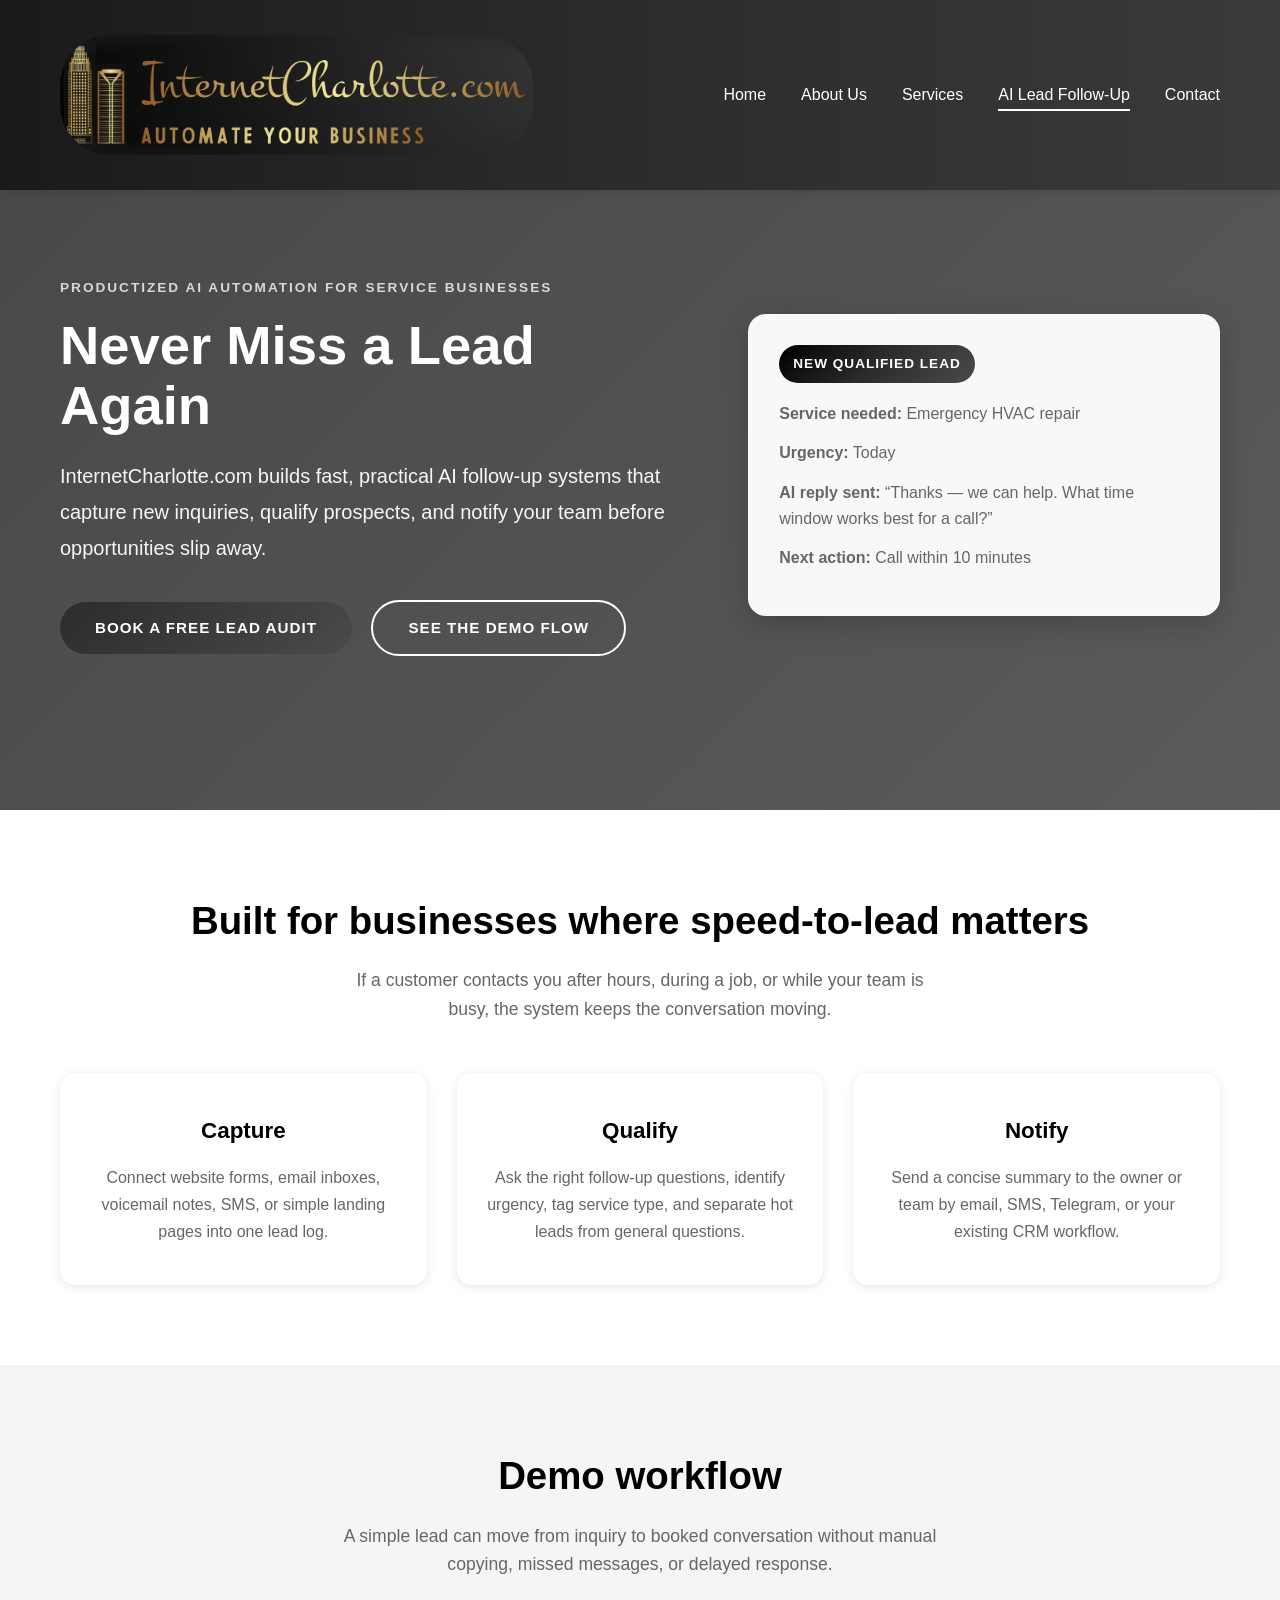
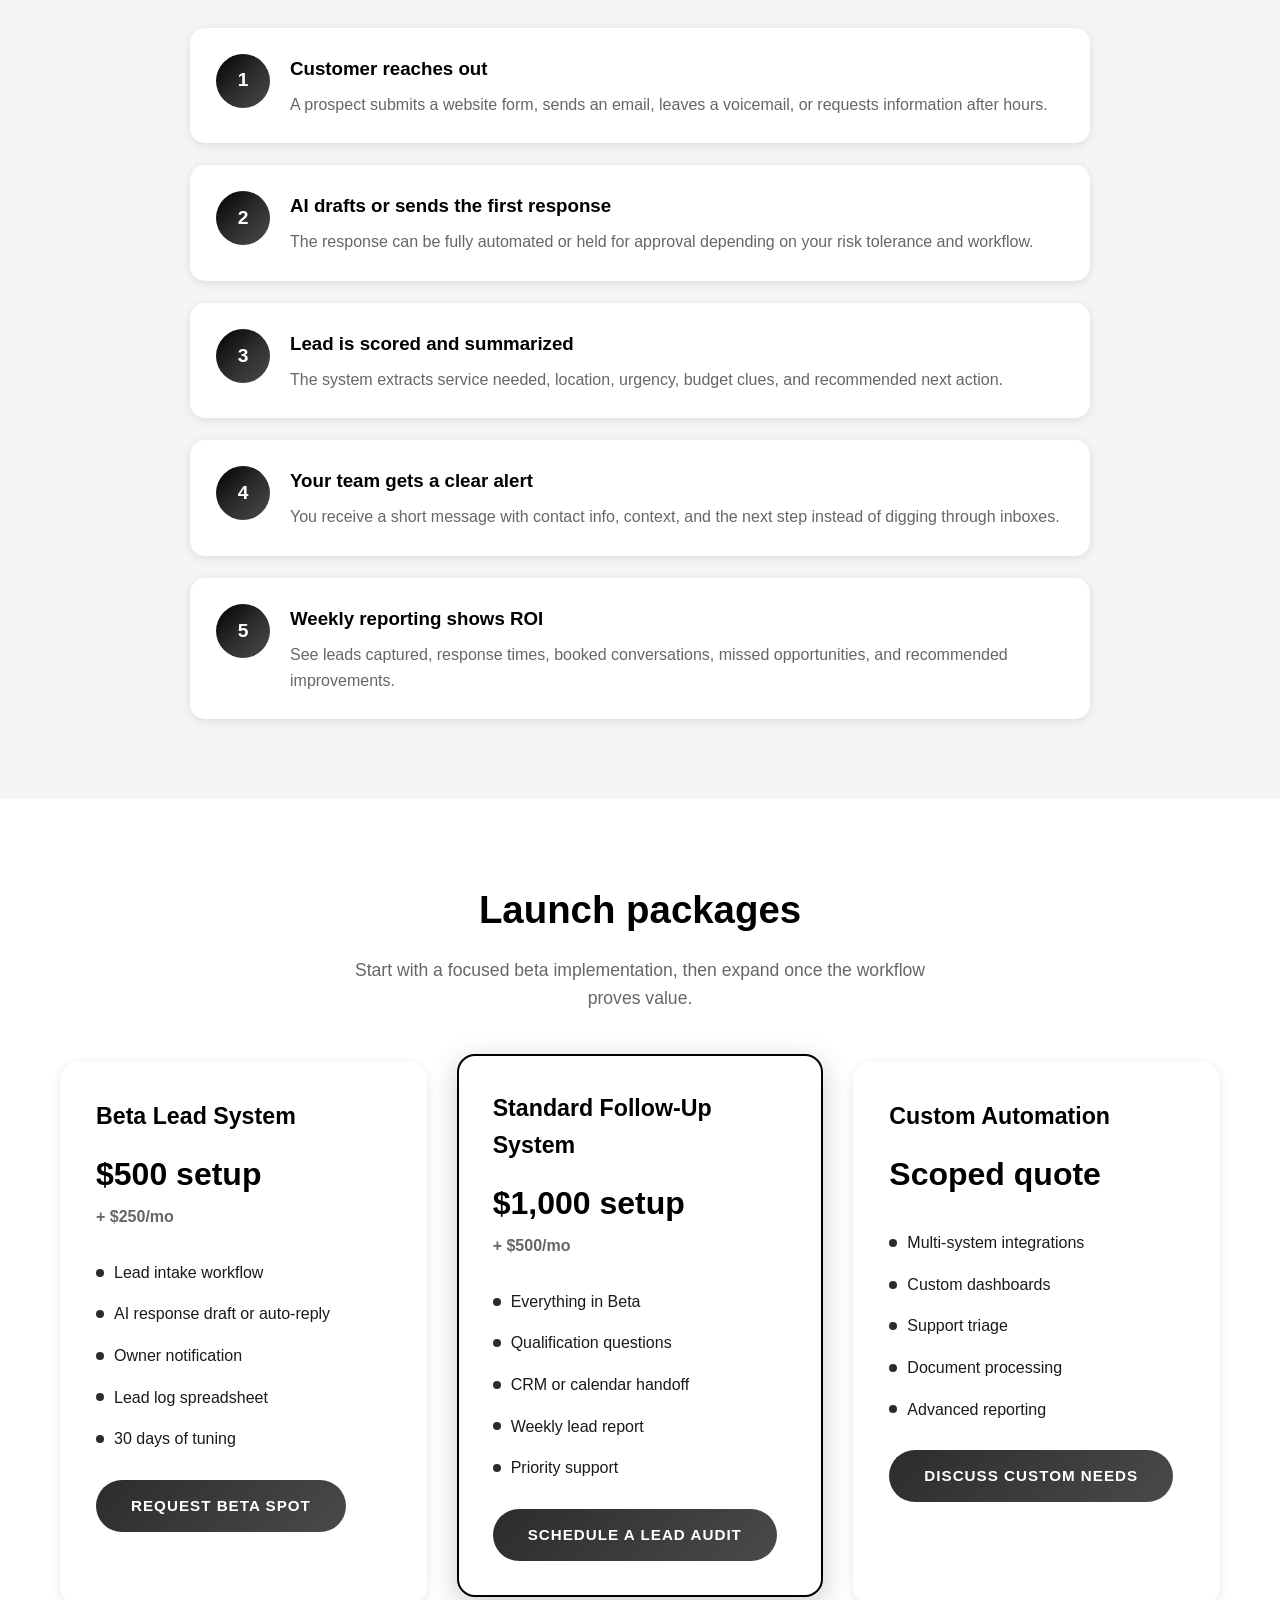
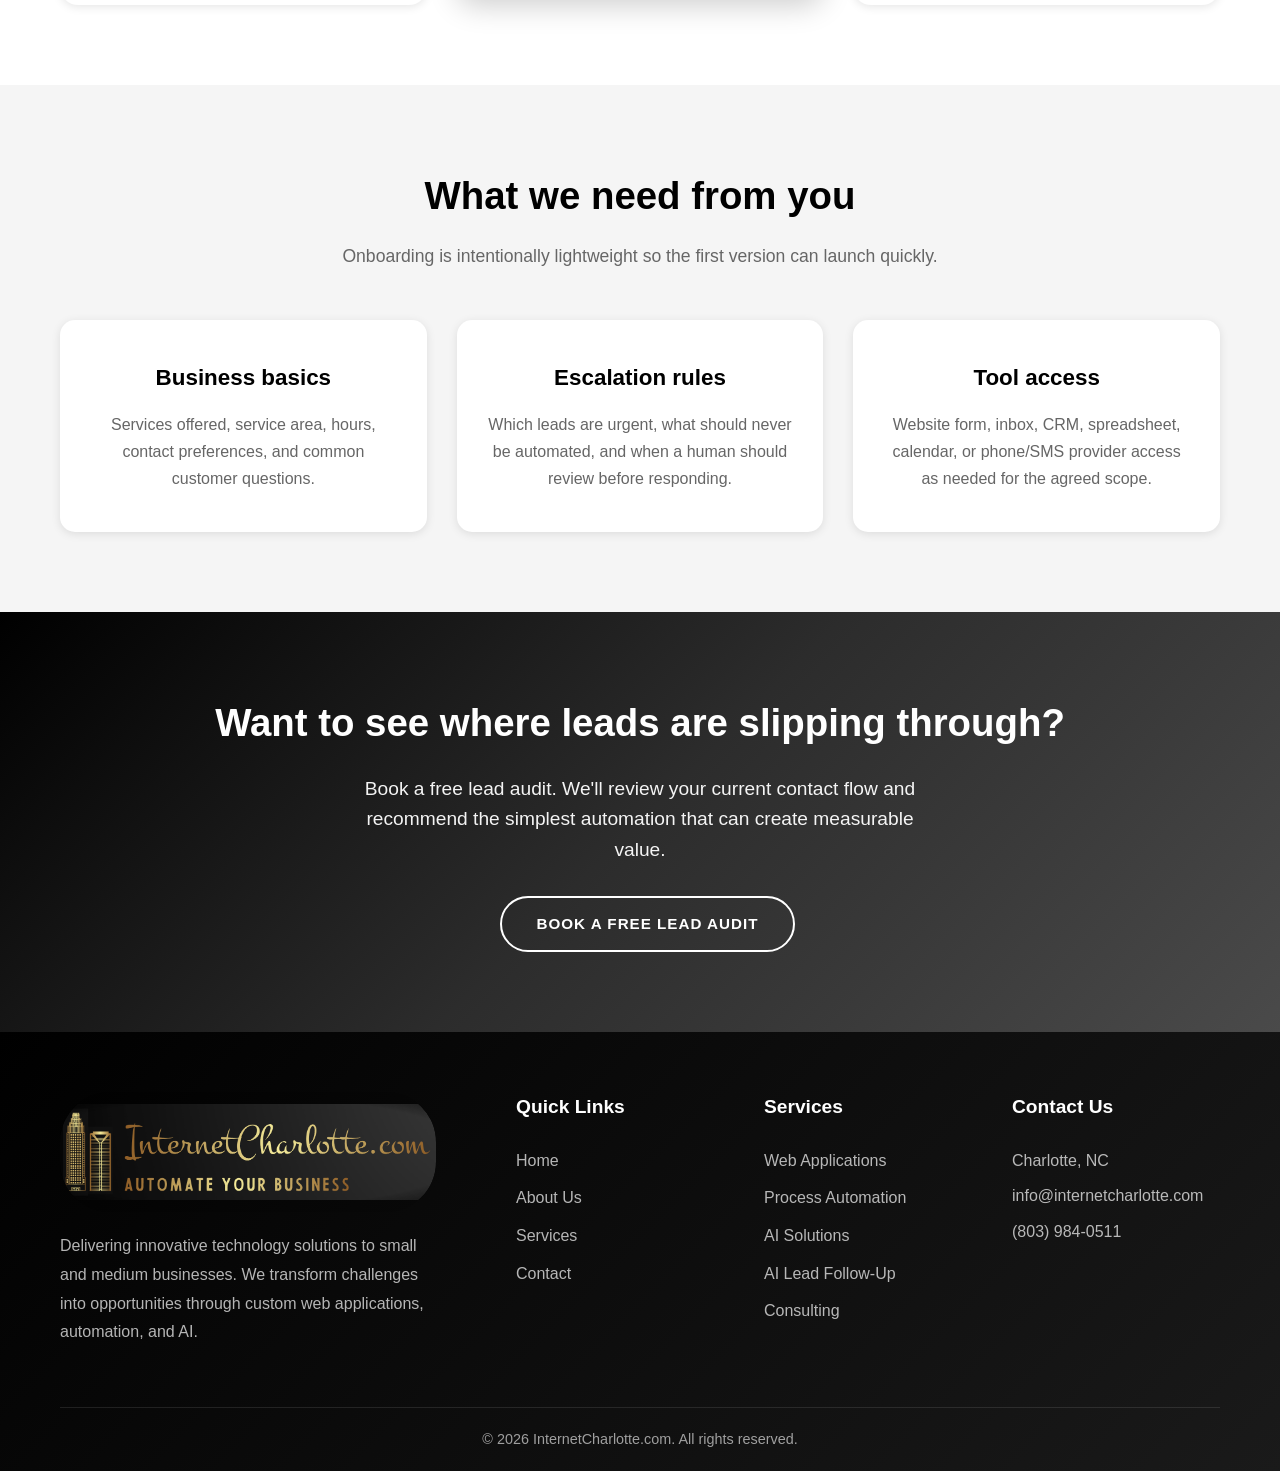
<file: ai-lead-follow-up.html>
<!DOCTYPE html>
<html lang="en">
<head>
    <meta charset="UTF-8">
    <meta name="viewport" content="width=device-width, initial-scale=1.0">
    <meta name="description" content="InternetCharlotte.com Never Miss a Lead AI follow-up system for small businesses. Capture, qualify, and respond to leads faster with practical automation.">
    <title>Never Miss a Lead AI Follow-Up System | InternetCharlotte.com</title>
    <link rel="stylesheet" href="styles.css">
    <link rel="icon" type="image/png" href="internetcharlotte-logo.png">
</head>
<body>
    <header>
        <div class="header-container">
            <a href="index.html" class="logo">
                <img src="internetcharlotte-logo.png" alt="InternetCharlotte Logo">
            </a>
            <div class="mobile-menu-toggle" id="mobileMenuToggle"><span></span><span></span><span></span></div>
            <nav id="mainNav">
                <ul>
                    <li><a href="index.html">Home</a></li>
                    <li><a href="about.html">About Us</a></li>
                    <li><a href="services.html">Services</a></li>
                    <li><a href="ai-lead-follow-up.html" class="active">AI Lead Follow-Up</a></li>
                    <li><a href="contact.html">Contact</a></li>
                </ul>
            </nav>
        </div>
    </header>

    <section class="lead-hero">
        <div class="container lead-hero-grid">
            <div class="lead-hero-copy">
                <p class="eyebrow">Productized AI automation for service businesses</p>
                <h1>Never Miss a Lead Again</h1>
                <p class="hero-subtitle">InternetCharlotte.com builds fast, practical AI follow-up systems that capture new inquiries, qualify prospects, and notify your team before opportunities slip away.</p>
                <div class="hero-buttons">
                    <a href="contact.html" class="btn btn-primary">Book a Free Lead Audit</a>
                    <a href="#demo" class="btn btn-secondary">See the Demo Flow</a>
                </div>
            </div>
            <div class="lead-demo-card" aria-label="Sample lead notification">
                <div class="demo-card-header">New qualified lead</div>
                <p><strong>Service needed:</strong> Emergency HVAC repair</p>
                <p><strong>Urgency:</strong> Today</p>
                <p><strong>AI reply sent:</strong> “Thanks — we can help. What time window works best for a call?”</p>
                <p><strong>Next action:</strong> Call within 10 minutes</p>
            </div>
        </div>
    </section>

    <section class="services-section">
        <div class="container">
            <div class="section-title">
                <h2>Built for businesses where speed-to-lead matters</h2>
                <p>If a customer contacts you after hours, during a job, or while your team is busy, the system keeps the conversation moving.</p>
            </div>
            <div class="services-grid">
                <div class="service-card animate-on-scroll"><h3>Capture</h3><p>Connect website forms, email inboxes, voicemail notes, SMS, or simple landing pages into one lead log.</p></div>
                <div class="service-card animate-on-scroll"><h3>Qualify</h3><p>Ask the right follow-up questions, identify urgency, tag service type, and separate hot leads from general questions.</p></div>
                <div class="service-card animate-on-scroll"><h3>Notify</h3><p>Send a concise summary to the owner or team by email, SMS, Telegram, or your existing CRM workflow.</p></div>
            </div>
        </div>
    </section>

    <section class="about-section" id="demo">
        <div class="container">
            <div class="section-title">
                <h2>Demo workflow</h2>
                <p>A simple lead can move from inquiry to booked conversation without manual copying, missed messages, or delayed response.</p>
            </div>
            <div class="timeline">
                <div class="timeline-step"><span>1</span><div><h3>Customer reaches out</h3><p>A prospect submits a website form, sends an email, leaves a voicemail, or requests information after hours.</p></div></div>
                <div class="timeline-step"><span>2</span><div><h3>AI drafts or sends the first response</h3><p>The response can be fully automated or held for approval depending on your risk tolerance and workflow.</p></div></div>
                <div class="timeline-step"><span>3</span><div><h3>Lead is scored and summarized</h3><p>The system extracts service needed, location, urgency, budget clues, and recommended next action.</p></div></div>
                <div class="timeline-step"><span>4</span><div><h3>Your team gets a clear alert</h3><p>You receive a short message with contact info, context, and the next step instead of digging through inboxes.</p></div></div>
                <div class="timeline-step"><span>5</span><div><h3>Weekly reporting shows ROI</h3><p>See leads captured, response times, booked conversations, missed opportunities, and recommended improvements.</p></div></div>
            </div>
        </div>
    </section>

    <section class="services-section">
        <div class="container">
            <div class="section-title">
                <h2>Launch packages</h2>
                <p>Start with a focused beta implementation, then expand once the workflow proves value.</p>
            </div>
            <div class="pricing-grid">
                <div class="pricing-card">
                    <h3>Beta Lead System</h3>
                    <p class="price">$500 setup <span>+ $250/mo</span></p>
                    <ul class="service-features">
                        <li>Lead intake workflow</li><li>AI response draft or auto-reply</li><li>Owner notification</li><li>Lead log spreadsheet</li><li>30 days of tuning</li>
                    </ul>
                    <a href="contact.html" class="btn btn-primary">Request Beta Spot</a>
                </div>
                <div class="pricing-card featured">
                    <h3>Standard Follow-Up System</h3>
                    <p class="price">$1,000 setup <span>+ $500/mo</span></p>
                    <ul class="service-features">
                        <li>Everything in Beta</li><li>Qualification questions</li><li>CRM or calendar handoff</li><li>Weekly lead report</li><li>Priority support</li>
                    </ul>
                    <a href="contact.html" class="btn btn-primary">Schedule a Lead Audit</a>
                </div>
                <div class="pricing-card">
                    <h3>Custom Automation</h3>
                    <p class="price">Scoped quote</p>
                    <ul class="service-features">
                        <li>Multi-system integrations</li><li>Custom dashboards</li><li>Support triage</li><li>Document processing</li><li>Advanced reporting</li>
                    </ul>
                    <a href="contact.html" class="btn btn-primary">Discuss Custom Needs</a>
                </div>
            </div>
        </div>
    </section>

    <section class="about-section">
        <div class="container">
            <div class="section-title">
                <h2>What we need from you</h2>
                <p>Onboarding is intentionally lightweight so the first version can launch quickly.</p>
            </div>
            <div class="services-grid">
                <div class="service-card"><h3>Business basics</h3><p>Services offered, service area, hours, contact preferences, and common customer questions.</p></div>
                <div class="service-card"><h3>Escalation rules</h3><p>Which leads are urgent, what should never be automated, and when a human should review before responding.</p></div>
                <div class="service-card"><h3>Tool access</h3><p>Website form, inbox, CRM, spreadsheet, calendar, or phone/SMS provider access as needed for the agreed scope.</p></div>
            </div>
        </div>
    </section>

    <section class="cta-section">
        <div class="container">
            <h2>Want to see where leads are slipping through?</h2>
            <p>Book a free lead audit. We'll review your current contact flow and recommend the simplest automation that can create measurable value.</p>
            <a href="contact.html" class="btn btn-secondary">Book a Free Lead Audit</a>
        </div>
    </section>

    <footer>
        <div class="container">
            <div class="footer-content">
                <div class="footer-about"><a href="index.html" class="logo"><img src="internetcharlotte-logo.png" alt="InternetCharlotte Logo"></a><p>Delivering innovative technology solutions to small and medium businesses. We transform challenges into opportunities through custom web applications, automation, and AI.</p></div>
                <div class="footer-links-section"><h4 class="footer-heading">Quick Links</h4><ul class="footer-links"><li><a href="index.html">Home</a></li><li><a href="about.html">About Us</a></li><li><a href="services.html">Services</a></li><li><a href="contact.html">Contact</a></li></ul></div>
                <div class="footer-links-section"><h4 class="footer-heading">Services</h4><ul class="footer-links"><li><a href="services.html">Web Applications</a></li><li><a href="services.html">Process Automation</a></li><li><a href="services.html">AI Solutions</a></li><li><a href="ai-lead-follow-up.html">AI Lead Follow-Up</a></li><li><a href="services.html">Consulting</a></li></ul></div>
                <div class="footer-contact"><h4 class="footer-heading">Contact Us</h4><p>Charlotte, NC</p><p>info@internetcharlotte.com</p><p>(803) 984-0511</p></div>
            </div>
        </div>
        <div class="footer-bottom"><div class="container"><p>&copy; 2026 InternetCharlotte.com. All rights reserved.</p></div></div>
    </footer>
    <script src="https://code.jquery.com/jquery-3.7.1.min.js"></script>
    <script src="main.js"></script>
</body>
</html>
</file>
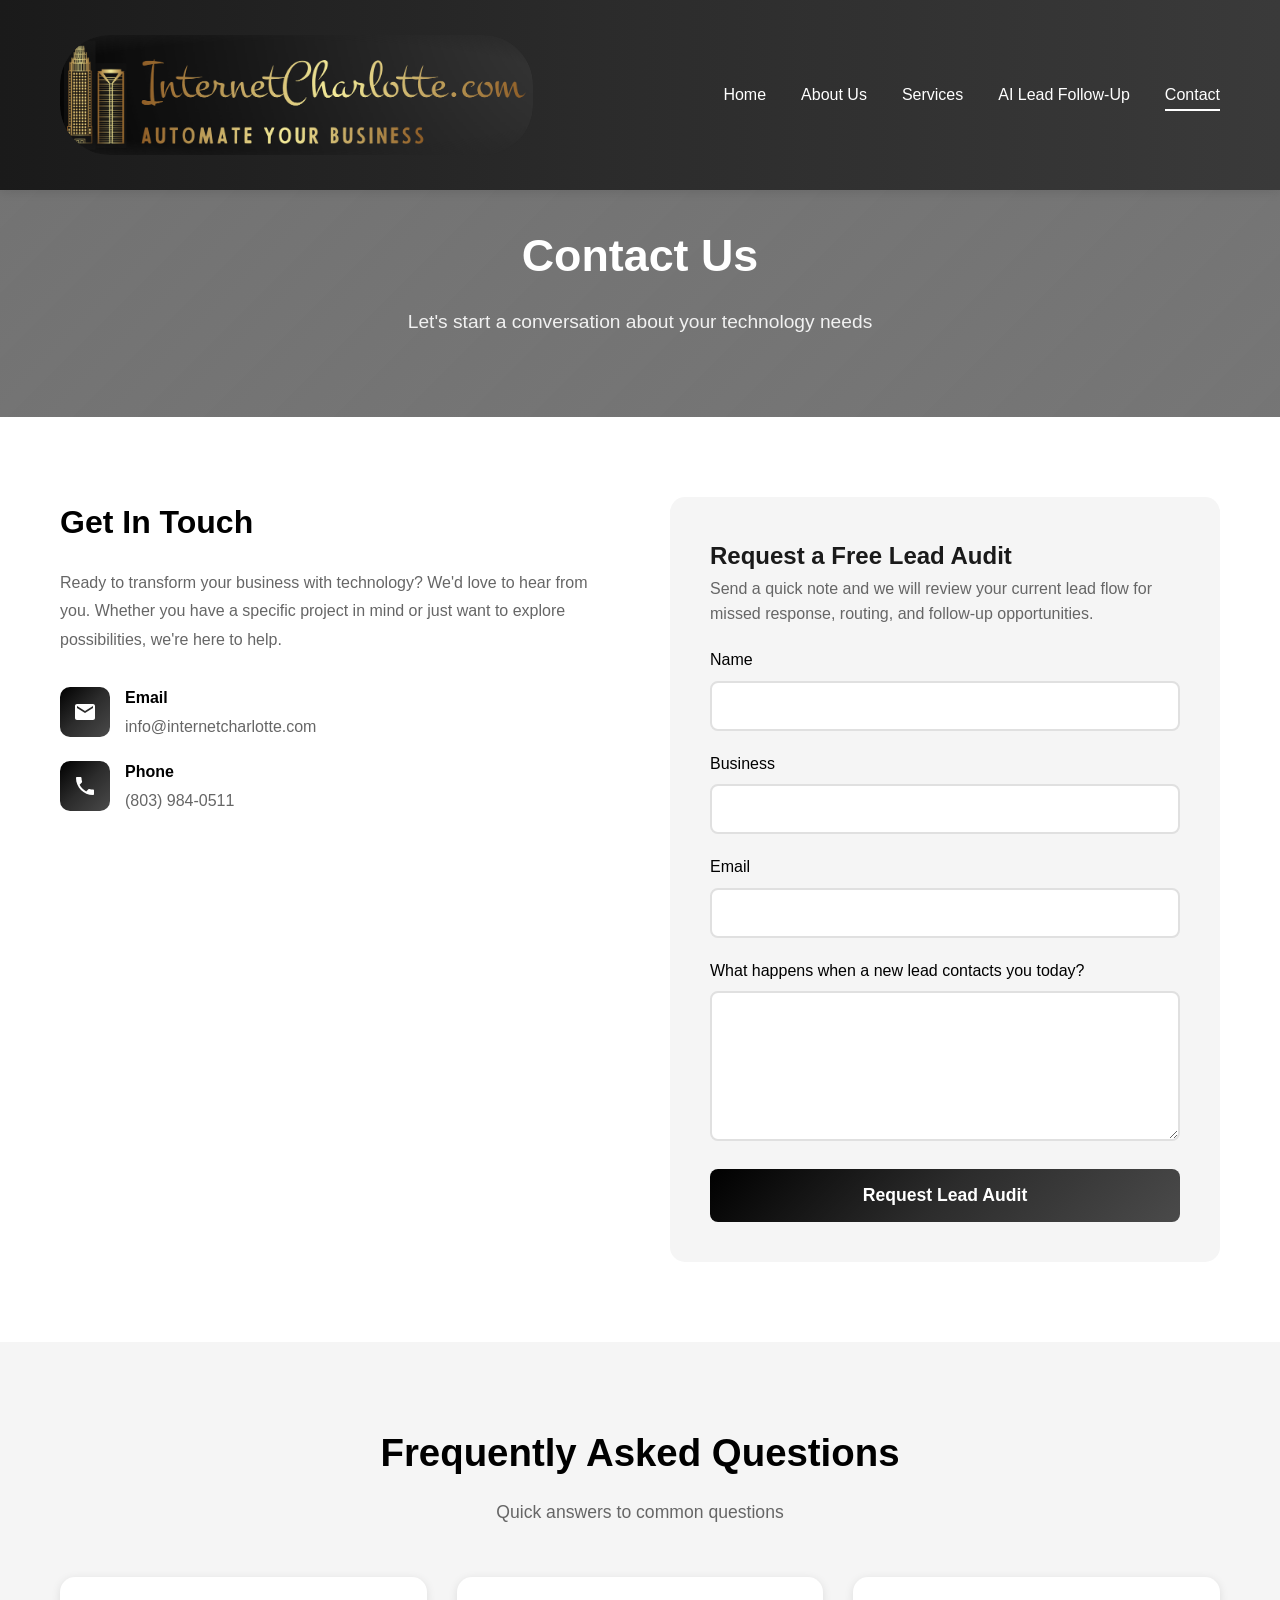
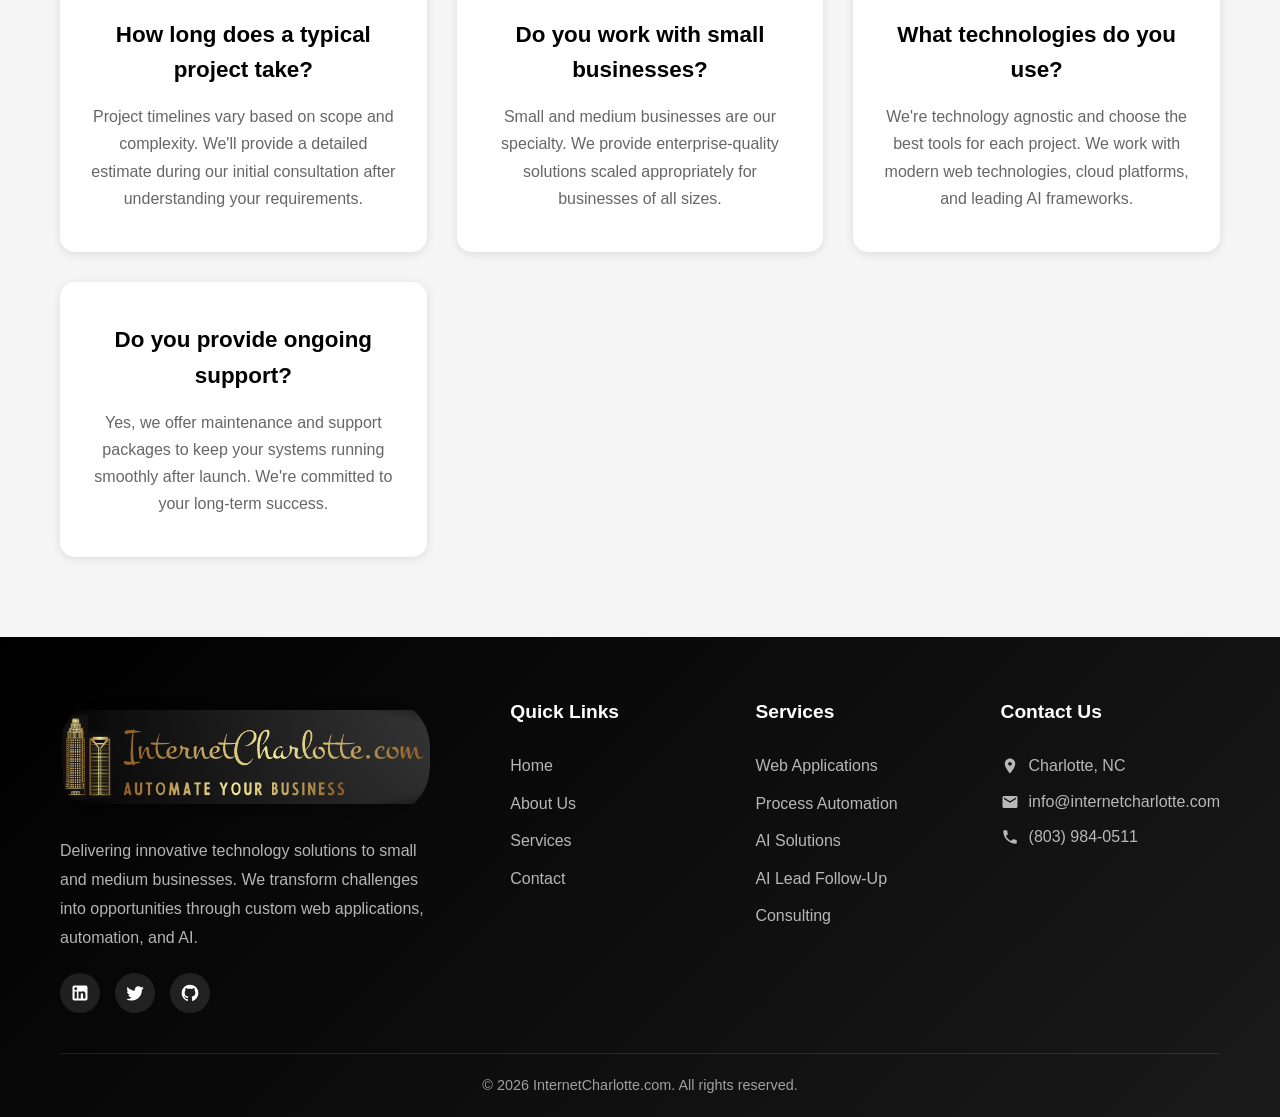
<file: contact.html>
<!DOCTYPE html>
<html lang="en">
<head>
    <meta charset="UTF-8">
    <meta name="viewport" content="width=device-width, initial-scale=1.0">
    <meta name="description" content="Contact InternetCharlotte.com - Get in touch to discuss your technology needs. We're here to help transform your business.">
    <title>Contact Us | InternetCharlotte.com</title>
    <link rel="stylesheet" href="styles.css">
    <link rel="icon" type="image/png" href="internetcharlotte-logo.png">
</head>
<body>
    <!-- Header -->
    <header>
        <div class="header-container">
            <a href="index.html" class="logo">
                <img src="internetcharlotte-logo.png" alt="InternetCharlotte Logo">
            </a>
            <div class="mobile-menu-toggle" id="mobileMenuToggle">
                <span></span>
                <span></span>
                <span></span>
            </div>
            <nav id="mainNav">
                <ul>
                    <li><a href="index.html">Home</a></li>
                    <li><a href="about.html">About Us</a></li>
                    <li><a href="services.html">Services</a></li>
                    <li><a href="ai-lead-follow-up.html">AI Lead Follow-Up</a></li>
                    <li><a href="contact.html" class="active">Contact</a></li>
                </ul>
            </nav>
        </div>
    </header>

    <!-- Page Header -->
    <section class="page-header">
        <div class="container">
            <h1>Contact Us</h1>
            <p>Let's start a conversation about your technology needs</p>
        </div>
    </section>

    <!-- Contact Section -->
    <section class="services-section">
        <div class="container">
            <div class="contact-wrapper">
                <div class="contact-info">
                    <h2>Get In Touch</h2>
                    <p>Ready to transform your business with technology? We'd love to hear from you. Whether you have a specific project in mind or just want to explore possibilities, we're here to help.</p>
                    <div class="contact-details">
                        <div class="contact-item">
                            <div class="contact-item-icon">
                                <svg viewBox="0 0 24 24" xmlns="http://www.w3.org/2000/svg">
                                    <path d="M20 4H4c-1.1 0-1.99.9-1.99 2L2 18c0 1.1.9 2 2 2h16c1.1 0 2-.9 2-2V6c0-1.1-.9-2-2-2zm0 4l-8 5-8-5V6l8 5 8-5v2z"/>
                                </svg>
                            </div>
                            <div class="contact-item-text">
                                <h4>Email</h4>
                                <p>info@internetcharlotte.com</p>
                            </div>
                        </div>
                        <div class="contact-item">
                            <div class="contact-item-icon">
                                <svg viewBox="0 0 24 24" xmlns="http://www.w3.org/2000/svg">
                                    <path d="M6.62 10.79c1.44 2.83 3.76 5.14 6.59 6.59l2.2-2.2c.27-.27.67-.36 1.02-.24 1.12.37 2.33.57 3.57.57.55 0 1 .45 1 1V20c0 .55-.45 1-1 1-9.39 0-17-7.61-17-17 0-.55.45-1 1-1h3.5c.55 0 1 .45 1 1 0 1.25.2 2.45.57 3.57.11.35.03.74-.25 1.02l-2.2 2.2z"/>
                                </svg>
                            </div>
                            <div class="contact-item-text">
                                <h4>Phone</h4>
                                <p>(803) 984-0511</p>
                            </div>
                        </div>
                    </div>

                    <div class="social-links" style="margin-top: 30px;">
                        <a href="#" aria-label="LinkedIn">
                            <svg viewBox="0 0 24 24" xmlns="http://www.w3.org/2000/svg">
                                <path d="M19 3a2 2 0 0 1 2 2v14a2 2 0 0 1-2 2H5a2 2 0 0 1-2-2V5a2 2 0 0 1 2-2h14m-.5 15.5v-5.3a3.26 3.26 0 0 0-3.26-3.26c-.85 0-1.84.52-2.32 1.3v-1.11h-2.79v8.37h2.79v-4.93c0-.77.62-1.4 1.39-1.4a1.4 1.4 0 0 1 1.4 1.4v4.93h2.79M6.88 8.56a1.68 1.68 0 0 0 1.68-1.68c0-.93-.75-1.69-1.68-1.69a1.69 1.69 0 0 0-1.69 1.69c0 .93.76 1.68 1.69 1.68m1.39 9.94v-8.37H5.5v8.37h2.77z"/>
                            </svg>
                        </a>
                        <a href="#" aria-label="Twitter">
                            <svg viewBox="0 0 24 24" xmlns="http://www.w3.org/2000/svg">
                                <path d="M22.46 6c-.77.35-1.6.58-2.46.69.88-.53 1.56-1.37 1.88-2.38-.83.5-1.75.85-2.72 1.05C18.37 4.5 17.26 4 16 4c-2.35 0-4.27 1.92-4.27 4.29 0 .34.04.67.11.98C8.28 9.09 5.11 7.38 3 4.79c-.37.63-.58 1.37-.58 2.15 0 1.49.75 2.81 1.91 3.56-.71 0-1.37-.2-1.95-.5v.03c0 2.08 1.48 3.82 3.44 4.21a4.22 4.22 0 0 1-1.93.07 4.28 4.28 0 0 0 4 2.98 8.521 8.521 0 0 1-5.33 1.84c-.34 0-.68-.02-1.02-.06C3.44 20.29 5.7 21 8.12 21 16 21 20.33 14.46 20.33 8.79c0-.19 0-.37-.01-.56.84-.6 1.56-1.36 2.14-2.23z"/>
                            </svg>
                        </a>
                        <a href="#" aria-label="GitHub">
                            <svg viewBox="0 0 24 24" xmlns="http://www.w3.org/2000/svg">
                                <path d="M12 2A10 10 0 0 0 2 12c0 4.42 2.87 8.17 6.84 9.5.5.08.66-.23.66-.5v-1.69c-2.77.6-3.36-1.34-3.36-1.34-.46-1.16-1.11-1.47-1.11-1.47-.91-.62.07-.6.07-.6 1 .07 1.53 1.03 1.53 1.03.87 1.52 2.34 1.07 2.91.83.09-.65.35-1.09.63-1.34-2.22-.25-4.55-1.11-4.55-4.92 0-1.11.38-2 1.03-2.71-.1-.25-.45-1.29.1-2.64 0 0 .84-.27 2.75 1.02.79-.22 1.65-.33 2.5-.33.85 0 1.71.11 2.5.33 1.91-1.29 2.75-1.02 2.75-1.02.55 1.35.2 2.39.1 2.64.65.71 1.03 1.6 1.03 2.71 0 3.82-2.34 4.66-4.57 4.91.36.31.69.92.69 1.85V21c0 .27.16.59.67.5C19.14 20.16 22 16.42 22 12A10 10 0 0 0 12 2z"/>
                            </svg>
                        </a>
                    </div>
                </div>
                <div class="contact-form">
                    <h2>Request a Free Lead Audit</h2>
                    <p style="color: var(--text-light); margin-bottom: 20px;">Send a quick note and we will review your current lead flow for missed response, routing, and follow-up opportunities.</p>
                    <form action="mailto:info@internetcharlotte.com" method="post" enctype="text/plain">
                        <div class="form-group"><label for="name">Name</label><input id="name" name="name" type="text" required></div>
                        <div class="form-group"><label for="business">Business</label><input id="business" name="business" type="text" required></div>
                        <div class="form-group"><label for="email">Email</label><input id="email" name="email" type="email" required></div>
                        <div class="form-group"><label for="message">What happens when a new lead contacts you today?</label><textarea id="message" name="message" required></textarea></div>
                        <button class="form-submit" type="submit">Request Lead Audit</button>
                    </form>
                </div>
                </div>
            </div>
        </div>
    </section>

    <!-- FAQ Section -->
    <section class="about-section">
        <div class="container">
            <div class="section-title">
                <h2>Frequently Asked Questions</h2>
                <p>Quick answers to common questions</p>
            </div>
            <div class="services-grid" style="margin-top: 40px;">
                <div class="service-card animate-on-scroll">
                    <h3>How long does a typical project take?</h3>
                    <p>Project timelines vary based on scope and complexity. We'll provide a detailed estimate during our initial consultation after understanding your requirements.</p>
                </div>
                <div class="service-card animate-on-scroll">
                    <h3>Do you work with small businesses?</h3>
                    <p>Small and medium businesses are our specialty. We provide enterprise-quality solutions scaled appropriately for businesses of all sizes.</p>
                </div>
                <div class="service-card animate-on-scroll">
                    <h3>What technologies do you use?</h3>
                    <p>We're technology agnostic and choose the best tools for each project. We work with modern web technologies, cloud platforms, and leading AI frameworks.</p>
                </div>
                <div class="service-card animate-on-scroll">
                    <h3>Do you provide ongoing support?</h3>
                    <p>Yes, we offer maintenance and support packages to keep your systems running smoothly after launch. We're committed to your long-term success.</p>
                </div>
            </div>
        </div>
    </section>

    <!-- Footer -->
    <footer>
        <div class="container">
            <div class="footer-content">
                <div class="footer-about">
                    <a href="index.html" class="logo">
                        <img src="internetcharlotte-logo.png" alt="InternetCharlotte Logo">
                    </a>
                    <p>Delivering innovative technology solutions to small and medium businesses. We transform challenges into opportunities through custom web applications, automation, and AI.</p>
                    <div class="social-links">
                        <a href="#" aria-label="LinkedIn">
                            <svg viewBox="0 0 24 24" xmlns="http://www.w3.org/2000/svg">
                                <path d="M19 3a2 2 0 0 1 2 2v14a2 2 0 0 1-2 2H5a2 2 0 0 1-2-2V5a2 2 0 0 1 2-2h14m-.5 15.5v-5.3a3.26 3.26 0 0 0-3.26-3.26c-.85 0-1.84.52-2.32 1.3v-1.11h-2.79v8.37h2.79v-4.93c0-.77.62-1.4 1.39-1.4a1.4 1.4 0 0 1 1.4 1.4v4.93h2.79M6.88 8.56a1.68 1.68 0 0 0 1.68-1.68c0-.93-.75-1.69-1.68-1.69a1.69 1.69 0 0 0-1.69 1.69c0 .93.76 1.68 1.69 1.68m1.39 9.94v-8.37H5.5v8.37h2.77z"/>
                            </svg>
                        </a>
                        <a href="#" aria-label="Twitter">
                            <svg viewBox="0 0 24 24" xmlns="http://www.w3.org/2000/svg">
                                <path d="M22.46 6c-.77.35-1.6.58-2.46.69.88-.53 1.56-1.37 1.88-2.38-.83.5-1.75.85-2.72 1.05C18.37 4.5 17.26 4 16 4c-2.35 0-4.27 1.92-4.27 4.29 0 .34.04.67.11.98C8.28 9.09 5.11 7.38 3 4.79c-.37.63-.58 1.37-.58 2.15 0 1.49.75 2.81 1.91 3.56-.71 0-1.37-.2-1.95-.5v.03c0 2.08 1.48 3.82 3.44 4.21a4.22 4.22 0 0 1-1.93.07 4.28 4.28 0 0 0 4 2.98 8.521 8.521 0 0 1-5.33 1.84c-.34 0-.68-.02-1.02-.06C3.44 20.29 5.7 21 8.12 21 16 21 20.33 14.46 20.33 8.79c0-.19 0-.37-.01-.56.84-.6 1.56-1.36 2.14-2.23z"/>
                            </svg>
                        </a>
                        <a href="#" aria-label="GitHub">
                            <svg viewBox="0 0 24 24" xmlns="http://www.w3.org/2000/svg">
                                <path d="M12 2A10 10 0 0 0 2 12c0 4.42 2.87 8.17 6.84 9.5.5.08.66-.23.66-.5v-1.69c-2.77.6-3.36-1.34-3.36-1.34-.46-1.16-1.11-1.47-1.11-1.47-.91-.62.07-.6.07-.6 1 .07 1.53 1.03 1.53 1.03.87 1.52 2.34 1.07 2.91.83.09-.65.35-1.09.63-1.34-2.22-.25-4.55-1.11-4.55-4.92 0-1.11.38-2 1.03-2.71-.1-.25-.45-1.29.1-2.64 0 0 .84-.27 2.75 1.02.79-.22 1.65-.33 2.5-.33.85 0 1.71.11 2.5.33 1.91-1.29 2.75-1.02 2.75-1.02.55 1.35.2 2.39.1 2.64.65.71 1.03 1.6 1.03 2.71 0 3.82-2.34 4.66-4.57 4.91.36.31.69.92.69 1.85V21c0 .27.16.59.67.5C19.14 20.16 22 16.42 22 12A10 10 0 0 0 12 2z"/>
                            </svg>
                        </a>
                    </div>
                </div>
                <div class="footer-links-section">
                    <h4 class="footer-heading">Quick Links</h4>
                    <ul class="footer-links">
                        <li><a href="index.html">Home</a></li>
                        <li><a href="about.html">About Us</a></li>
                        <li><a href="services.html">Services</a></li>
                        <li><a href="contact.html">Contact</a></li>
                    </ul>
                </div>
                <div class="footer-links-section">
                    <h4 class="footer-heading">Services</h4>
                    <ul class="footer-links">
                        <li><a href="services.html">Web Applications</a></li>
                        <li><a href="services.html">Process Automation</a></li>
                        <li><a href="services.html">AI Solutions</a></li>
                        <li><a href="ai-lead-follow-up.html">AI Lead Follow-Up</a></li>
                        <li><a href="services.html">Consulting</a></li>
                    </ul>
                </div>
                <div class="footer-contact">
                    <h4 class="footer-heading">Contact Us</h4>
                    <p>
                        <svg viewBox="0 0 24 24" xmlns="http://www.w3.org/2000/svg">
                            <path d="M12 2C8.13 2 5 5.13 5 9c0 5.25 7 13 7 13s7-7.75 7-13c0-3.87-3.13-7-7-7zm0 9.5c-1.38 0-2.5-1.12-2.5-2.5s1.12-2.5 2.5-2.5 2.5 1.12 2.5 2.5-1.12 2.5-2.5 2.5z"/>
                        </svg>
                        Charlotte, NC
                    </p>
                    <p>
                        <svg viewBox="0 0 24 24" xmlns="http://www.w3.org/2000/svg">
                            <path d="M20 4H4c-1.1 0-1.99.9-1.99 2L2 18c0 1.1.9 2 2 2h16c1.1 0 2-.9 2-2V6c0-1.1-.9-2-2-2zm0 4l-8 5-8-5V6l8 5 8-5v2z"/>
                        </svg>
                        info@internetcharlotte.com
                    </p>
                    <p>
                        <svg viewBox="0 0 24 24" xmlns="http://www.w3.org/2000/svg">
                            <path d="M6.62 10.79c1.44 2.83 3.76 5.14 6.59 6.59l2.2-2.2c.27-.27.67-.36 1.02-.24 1.12.37 2.33.57 3.57.57.55 0 1 .45 1 1V20c0 .55-.45 1-1 1-9.39 0-17-7.61-17-17 0-.55.45-1 1-1h3.5c.55 0 1 .45 1 1 0 1.25.2 2.45.57 3.57.11.35.03.74-.25 1.02l-2.2 2.2z"/>
                        </svg>
                        (803) 984-0511
                    </p>
                </div>
            </div>
        </div>
        <div class="footer-bottom">
            <div class="container">
                <p>&copy; 2026 InternetCharlotte.com. All rights reserved.</p>
            </div>
        </div>
    </footer>

    <script src="https://code.jquery.com/jquery-3.7.1.min.js"></script>
    <script src="main.js"></script>
</body>
</html>
</file>
<file: styles.css>
/* InternetCharlotte.com - Main Stylesheet */

/* CSS Reset and Base Styles */
* {
    margin: 0;
    padding: 0;
    box-sizing: border-box;
}

:root {
    --primary-color: #1a1a1a; /* Black */
    --secondary-color: #4a4a4a; /* Gray */
    --accent-color: #2c2c2c; /* Charcoal */
    --dark-color: #000000; /* Pure black */
    --light-color: #f5f5f5; /* Light gray background */
    --text-color: #1a1a1a;
    --text-light: #666666;
    --white: #ffffff;
    --gradient-primary: linear-gradient(135deg, #000000 0%, #2c2c2c 50%, #4a4a4a 100%);
    --gradient-secondary: linear-gradient(135deg, #2c2c2c 0%, #4a4a4a 100%);
    --gradient-dark: linear-gradient(135deg, #000000 0%, #1a1a1a 100%);
    --shadow-light: 0 2px 10px rgba(0, 0, 0, 0.1);
    --shadow-medium: 0 4px 20px rgba(0, 0, 0, 0.15);
    --shadow-heavy: 0 8px 30px rgba(0, 0, 0, 0.2);
}

html {
    scroll-behavior: smooth;
}

body {
    font-family: 'Segoe UI', Tahoma, Geneva, Verdana, sans-serif;
    line-height: 1.6;
    color: var(--text-color);
    background-color: var(--white);
}

a {
    text-decoration: none;
    color: inherit;
    transition: color 0.3s ease;
}

ul {
    list-style: none;
}

img {
    max-width: 100%;
    height: auto;
}

.container {
    max-width: 1200px;
    margin: 0 auto;
    padding: 0 20px;
}

/* Header and Navigation */
header {
    background: linear-gradient(to right, #1a1a1a 0%, #2c2c2c 50%, #3a3a3a 100%);
    box-shadow: var(--shadow-light);
    position: fixed;
    top: 0;
    left: 0;
    right: 0;
    z-index: 1000;
}

.header-container {
    display: flex;
    justify-content: space-between;
    align-items: center;
    padding: 35px 20px;
    max-width: 1200px;
    margin: 0 auto;
    min-height: 140px;
}

.logo {
    display: flex;
    align-items: center;
    gap: 12px;
    position: relative;
}

.logo img {
    height: 120px;
    width: auto;
    border-radius: 50px;
    position: relative;
    box-shadow: 
        0 0 20px rgba(0, 0, 0, 0.15),
        inset 0 0 30px rgba(0, 0, 0, 0.1);
    mask-image: radial-gradient(ellipse 85% 65% at center, black 70%, transparent 100%);
    -webkit-mask-image: radial-gradient(ellipse 85% 65% at center, black 70%, transparent 100%);
    object-fit: contain;
}

.logo-text {
    font-size: 1.4rem;
    font-weight: 700;
    color: var(--primary-color);
}

.logo-text span {
    color: var(--accent-color);
}

nav ul {
    display: flex;
    gap: 35px;
}

nav ul li a {
    font-weight: 500;
    color: var(--white);
    padding: 8px 0;
    position: relative;
}

nav ul li a::after {
    content: '';
    position: absolute;
    bottom: 0;
    left: 0;
    width: 0;
    height: 2px;
    background: var(--white);
    transition: width 0.3s ease;
}

nav ul li a:hover::after,
nav ul li a.active::after {
    width: 100%;
}

nav ul li a:hover,
nav ul li a.active {
    color: var(--white);
}

.mobile-menu-toggle {
    display: none;
    flex-direction: column;
    gap: 5px;
    cursor: pointer;
    padding: 10px;
}

.mobile-menu-toggle span {
    width: 25px;
    height: 3px;
    background: var(--white);
    transition: all 0.3s ease;
}

/* Hero Section */
.hero {
    min-height: 100vh;
    background: linear-gradient(135deg, rgba(0, 0, 0, 0.5), rgba(44, 44, 44, 0.6)),
                url('https://images.unsplash.com/photo-1542744173-8e7e53415bb0?w=1920') center/cover no-repeat;
    display: flex;
    align-items: center;
    justify-content: center;
    text-align: center;
    color: var(--white);
    padding-top: 180px;
}

.hero-content {
    max-width: 800px;
    padding: 40px 20px;
}

.hero h1 {
    font-size: 3.2rem;
    margin-bottom: 20px;
    font-weight: 700;
    text-shadow: 2px 2px 4px rgba(0, 0, 0, 0.3);
}

.hero p {
    font-size: 1.3rem;
    margin-bottom: 35px;
    opacity: 0.95;
    line-height: 1.8;
}

.btn {
    display: inline-block;
    padding: 14px 35px;
    border-radius: 30px;
    font-weight: 600;
    text-transform: uppercase;
    letter-spacing: 1px;
    transition: all 0.3s ease;
    cursor: pointer;
    border: none;
    font-size: 0.95rem;
}

.btn-primary {
    background: var(--gradient-secondary);
    color: var(--white);
}

.btn-primary:hover {
    background: var(--gradient-dark);
    color: var(--white);
    transform: translateY(-3px);
    box-shadow: var(--shadow-medium);
}

.btn-secondary {
    background: transparent;
    color: var(--white);
    border: 2px solid var(--white);
    margin-left: 15px;
}

.btn-secondary:hover {
    background: var(--white);
    color: var(--primary-color);
}

/* Page Header (for inner pages) */
.page-header {
    background: linear-gradient(135deg, rgba(0, 0, 0, 0.55), rgba(44, 44, 44, 0.65)),
                url('https://images.unsplash.com/photo-1542744173-8e7e53415bb0?w=1920') center/cover no-repeat;
    padding: 220px 0 80px;
    text-align: center;
    color: var(--white);
}

.page-header h1 {
    font-size: 2.8rem;
    margin-bottom: 15px;
}

.page-header p {
    font-size: 1.2rem;
    opacity: 0.9;
    max-width: 600px;
    margin: 0 auto;
}

/* Sections */
section {
    padding: 80px 0;
}

.section-title {
    text-align: center;
    margin-bottom: 50px;
}

.section-title h2 {
    font-size: 2.4rem;
    color: var(--dark-color);
    margin-bottom: 15px;
}

.section-title p {
    color: var(--text-light);
    font-size: 1.1rem;
    max-width: 600px;
    margin: 0 auto;
}

/* Services Section */
.services-grid {
    display: grid;
    grid-template-columns: repeat(auto-fit, minmax(300px, 1fr));
    gap: 30px;
}

.service-card {
    background: var(--white);
    border-radius: 15px;
    padding: 40px 30px;
    text-align: center;
    box-shadow: var(--shadow-light);
    transition: all 0.3s ease;
}

.service-card:hover {
    transform: translateY(-10px);
    box-shadow: var(--shadow-heavy);
}

.service-icon {
    width: 80px;
    height: 80px;
    background: var(--gradient-primary);
    border-radius: 50%;
    display: flex;
    align-items: center;
    justify-content: center;
    margin: 0 auto 25px;
}

.service-icon svg {
    width: 40px;
    height: 40px;
    fill: var(--white);
}

.service-card h3 {
    font-size: 1.4rem;
    color: var(--dark-color);
    margin-bottom: 15px;
}

.service-card p {
    color: var(--text-light);
    line-height: 1.7;
}

/* About Section */
.about-section {
    background: var(--light-color);
}

.about-content {
    display: grid;
    grid-template-columns: 1fr 1fr;
    gap: 60px;
    align-items: center;
}

.about-image {
    border-radius: 15px;
    overflow: hidden;
    box-shadow: var(--shadow-medium);
}

.about-image img {
    width: 100%;
    height: 400px;
    object-fit: cover;
}

.about-text h2 {
    font-size: 2.2rem;
    color: var(--dark-color);
    margin-bottom: 20px;
}

.about-text p {
    color: var(--text-light);
    margin-bottom: 20px;
    line-height: 1.8;
}

.about-features {
    margin-top: 30px;
}

.about-feature {
    display: flex;
    align-items: flex-start;
    gap: 15px;
    margin-bottom: 20px;
}

.about-feature-icon {
    width: 50px;
    height: 50px;
    background: var(--gradient-primary);
    border-radius: 10px;
    display: flex;
    align-items: center;
    justify-content: center;
    flex-shrink: 0;
}

.about-feature-icon svg {
    width: 25px;
    height: 25px;
    fill: var(--white);
}

.about-feature-text h4 {
    color: var(--dark-color);
    margin-bottom: 5px;
}

.about-feature-text p {
    margin: 0;
    font-size: 0.95rem;
}

/* Why Choose Us */
.why-us {
    background: var(--gradient-dark);
    color: var(--white);
}

.why-us .section-title h2 {
    color: var(--white);
}

.why-us .section-title p {
    color: rgba(255, 255, 255, 0.8);
}

.stats-grid {
    display: flex;
    justify-content: center;
    gap: 60px;
    text-align: center;
}

.stat-item {
    padding: 30px;
}

.stat-number {
    font-size: 3rem;
    font-weight: 700;
    background: var(--gradient-secondary);
    -webkit-background-clip: text;
    -webkit-text-fill-color: transparent;
    background-clip: text;
    margin-bottom: 10px;
}

.stat-label {
    font-size: 1.1rem;
    opacity: 0.9;
}

/* Team Section */
.team-grid {
    display: grid;
    grid-template-columns: repeat(auto-fit, minmax(280px, 1fr));
    gap: 30px;
}

.team-member {
    background: var(--white);
    border-radius: 15px;
    overflow: hidden;
    box-shadow: var(--shadow-light);
    text-align: center;
    transition: transform 0.3s ease;
}

.team-member:hover {
    transform: translateY(-5px);
}

.team-photo {
    width: 100%;
    height: 280px;
    object-fit: cover;
}

.team-info {
    padding: 25px;
}

.team-info h3 {
    color: var(--dark-color);
    margin-bottom: 5px;
}

.team-info .role {
    color: var(--accent-color);
    font-weight: 500;
    margin-bottom: 15px;
}

.team-info p {
    color: var(--text-light);
    font-size: 0.95rem;
}

/* Contact Section */
.contact-wrapper {
    display: grid;
    grid-template-columns: 1fr 1fr;
    gap: 60px;
}

.contact-info h2 {
    font-size: 2rem;
    color: var(--dark-color);
    margin-bottom: 20px;
}

.contact-info > p {
    color: var(--text-light);
    margin-bottom: 30px;
    line-height: 1.8;
}

.contact-details {
    margin-bottom: 30px;
}

.contact-item {
    display: flex;
    align-items: center;
    gap: 15px;
    margin-bottom: 20px;
}

.contact-item-icon {
    width: 50px;
    height: 50px;
    background: var(--gradient-primary);
    border-radius: 10px;
    display: flex;
    align-items: center;
    justify-content: center;
    flex-shrink: 0;
}

.contact-item-icon svg {
    width: 24px;
    height: 24px;
    fill: var(--white);
}

.contact-item-text h4 {
    color: var(--dark-color);
    margin-bottom: 3px;
}

.contact-item-text p {
    color: var(--text-light);
    margin: 0;
}

.contact-form {
    background: var(--light-color);
    padding: 40px;
    border-radius: 15px;
}

.form-group {
    margin-bottom: 20px;
}

.form-group label {
    display: block;
    margin-bottom: 8px;
    font-weight: 500;
    color: var(--dark-color);
}

.form-group input,
.form-group textarea {
    width: 100%;
    padding: 14px 18px;
    border: 2px solid #e0e0e0;
    border-radius: 8px;
    font-size: 1rem;
    font-family: inherit;
    transition: border-color 0.3s ease;
}

.form-group input:focus,
.form-group textarea:focus {
    outline: none;
    border-color: var(--accent-color);
}

.form-group textarea {
    min-height: 150px;
    resize: vertical;
}

.form-submit {
    width: 100%;
    padding: 16px;
    background: var(--gradient-primary);
    color: var(--white);
    border: none;
    border-radius: 8px;
    font-size: 1.1rem;
    font-weight: 600;
    cursor: pointer;
    transition: transform 0.3s ease, box-shadow 0.3s ease;
}

.form-submit:hover {
    transform: translateY(-2px);
    box-shadow: var(--shadow-medium);
}

/* CTA Section */
.cta-section {
    background: var(--gradient-primary);
    text-align: center;
    color: var(--white);
    padding: 80px 0;
}

.cta-section h2 {
    font-size: 2.4rem;
    margin-bottom: 20px;
}

.cta-section p {
    font-size: 1.2rem;
    margin-bottom: 30px;
    opacity: 0.95;
    max-width: 600px;
    margin-left: auto;
    margin-right: auto;
    margin-bottom: 30px;
}

.cta-section .btn-secondary {
    border-color: var(--white);
}

.cta-section .btn-secondary:hover {
    background: var(--white);
    color: var(--primary-color);
}

/* Footer */
footer {
    background: var(--gradient-dark);
    color: var(--white);
    padding-top: 60px;
}

.footer-content {
    display: grid;
    grid-template-columns: 2fr 1fr 1fr 1fr;
    gap: 40px;
    padding-bottom: 40px;
    border-bottom: 1px solid rgba(255, 255, 255, 0.1);
}

.footer-about {
    padding-right: 40px;
}

.footer-about .logo {
    margin-bottom: 20px;
    position: relative;
}

.footer-about .logo img {
    height: 120px;
    width: auto;
    border-radius: 50px;
    position: relative;
    box-shadow: 
        0 0 20px rgba(0, 0, 0, 0.15),
        inset 0 0 30px rgba(0, 0, 0, 0.1);
    mask-image: radial-gradient(ellipse 85% 65% at center, black 70%, transparent 100%);
    -webkit-mask-image: radial-gradient(ellipse 85% 65% at center, black 70%, transparent 100%);
    object-fit: contain;
}

.footer-about .logo-text {
    color: var(--white);
}

.footer-about p {
    color: rgba(255, 255, 255, 0.7);
    line-height: 1.8;
    margin-bottom: 20px;
}

.footer-heading {
    font-size: 1.2rem;
    margin-bottom: 25px;
    color: var(--white);
}

.footer-links li {
    margin-bottom: 12px;
}

.footer-links a {
    color: rgba(255, 255, 255, 0.7);
    transition: color 0.3s ease;
}

.footer-links a:hover {
    color: #ffffff;
}

.footer-contact p {
    color: rgba(255, 255, 255, 0.7);
    margin-bottom: 10px;
    display: flex;
    align-items: center;
    gap: 10px;
}

.footer-contact svg {
    width: 18px;
    height: 18px;
    fill: rgba(255, 255, 255, 0.7);
    flex-shrink: 0;
}

.social-links {
    display: flex;
    gap: 15px;
    margin-top: 20px;
}

.social-links a {
    width: 40px;
    height: 40px;
    background: rgba(255, 255, 255, 0.1);
    border-radius: 50%;
    display: flex;
    align-items: center;
    justify-content: center;
    transition: background 0.3s ease;
}

.social-links a:hover {
    background: rgba(255, 255, 255, 0.2);
}

.social-links svg {
    width: 20px;
    height: 20px;
    fill: var(--white);
}

.footer-logo {
    width: auto;
    height: 200px;
    max-width: none;
    margin: 50px auto 0;
    display: block;
    border-radius: 80px;
    box-shadow: 
        0 0 30px rgba(0, 0, 0, 0.2),
        inset 0 0 40px rgba(0, 0, 0, 0.15);
    mask-image: radial-gradient(ellipse 85% 65% at center, black 70%, transparent 100%);
    -webkit-mask-image: radial-gradient(ellipse 85% 65% at center, black 70%, transparent 100%);
    object-fit: contain;
}

.footer-skyline {
    display: none;
}

.footer-bottom {
    text-align: center;
    padding: 20px 0;
    color: rgba(255, 255, 255, 0.6);
    font-size: 0.9rem;
}

/* Responsive Design */
@media (max-width: 992px) {
    .about-content {
        grid-template-columns: 1fr;
        gap: 40px;
    }

    .contact-wrapper {
        grid-template-columns: 1fr;
    }

    .stats-grid {
        grid-template-columns: repeat(2, 1fr);
    }

    .footer-content {
        grid-template-columns: 1fr 1fr;
    }
}

@media (max-width: 768px) {
    .mobile-menu-toggle {
        display: flex;
    }

    nav {
        position: absolute;
        top: 100%;
        left: 0;
        right: 0;
        background: linear-gradient(to right, #1a1a1a 0%, #2c2c2c 50%, #3a3a3a 100%);
        box-shadow: var(--shadow-medium);
        display: none;
    }

    nav.active {
        display: block;
    }

    nav ul {
        flex-direction: column;
        gap: 0;
        padding: 20px;
    }

    nav ul li a {
        display: block;
        padding: 12px 0;
        border-bottom: 1px solid rgba(255, 255, 255, 0.1);
        color: var(--white);
    }

    .hero h1 {
        font-size: 2.2rem;
    }

    .hero p {
        font-size: 1.1rem;
    }

    .btn-secondary {
        margin-left: 0;
        margin-top: 15px;
    }

    .page-header h1 {
        font-size: 2rem;
    }

    .section-title h2 {
        font-size: 1.8rem;
    }

    .stats-grid {
        grid-template-columns: 1fr;
    }

    .footer-content {
        grid-template-columns: 1fr;
        text-align: center;
    }

    .footer-about {
        padding-right: 0;
    }

    .footer-contact p {
        justify-content: center;
    }

    .social-links {
        justify-content: center;
    }
}

/* Animations */
@keyframes fadeInUp {
    from {
        opacity: 0;
        transform: translateY(30px);
    }
    to {
        opacity: 1;
        transform: translateY(0);
    }
}

.animate-on-scroll {
    opacity: 0;
    transform: translateY(30px);
    transition: opacity 0.6s ease, transform 0.6s ease;
}

.animate-on-scroll.visible {
    opacity: 1;
    transform: translateY(0);
}

/* Services Page Specific */
.services-detail {
    background: var(--light-color);
}

.service-detail-card {
    display: grid;
    grid-template-columns: 1fr 1fr;
    gap: 50px;
    align-items: center;
    margin-bottom: 60px;
    background: var(--white);
    border-radius: 15px;
    padding: 40px;
    box-shadow: var(--shadow-light);
}

.service-detail-card:nth-child(even) {
    direction: rtl;
}

.service-detail-card:nth-child(even) > * {
    direction: ltr;
}

.service-detail-image {
    border-radius: 10px;
    overflow: hidden;
}

.service-detail-image img {
    width: 100%;
    height: 300px;
    object-fit: cover;
}

.service-detail-content h3 {
    font-size: 1.8rem;
    color: var(--dark-color);
    margin-bottom: 15px;
}

.service-detail-content p {
    color: var(--text-light);
    margin-bottom: 20px;
    line-height: 1.8;
}

.service-features {
    list-style: none;
}

.service-features li {
    padding: 8px 0;
    color: var(--text-color);
    display: flex;
    align-items: center;
    gap: 10px;
}

.service-features li::before {
    content: '';
    width: 8px;
    height: 8px;
    background: var(--accent-color);
    border-radius: 50%;
}

@media (max-width: 768px) {
    .service-detail-card {
        grid-template-columns: 1fr;
    }

    .service-detail-card:nth-child(even) {
        direction: ltr;
    }
}

/* Form Success Message */
.form-success {
    display: none;
    background: #d4edda;
    color: #155724;
    padding: 20px;
    border-radius: 8px;
    text-align: center;
    margin-top: 20px;
}

.form-success.show {
    display: block;
}

/* AI Lead Follow-Up Launch Page */
.lead-hero {
    min-height: 90vh;
    background: linear-gradient(135deg, rgba(0, 0, 0, 0.72), rgba(44, 44, 44, 0.78)),
                url('https://images.unsplash.com/photo-1556761175-b413da4baf72?w=1920') center/cover no-repeat;
    color: var(--white);
    display: flex;
    align-items: center;
    padding: 220px 0 100px;
}

.lead-hero-grid {
    display: grid;
    grid-template-columns: minmax(0, 1.15fr) minmax(320px, 0.85fr);
    gap: 50px;
    align-items: center;
}

.eyebrow {
    display: inline-block;
    text-transform: uppercase;
    letter-spacing: 2px;
    font-size: 0.85rem;
    font-weight: 700;
    color: rgba(255, 255, 255, 0.78);
    margin-bottom: 18px;
}

.lead-hero h1 {
    font-size: 3.4rem;
    line-height: 1.1;
    margin-bottom: 22px;
}

.hero-subtitle {
    font-size: 1.25rem;
    line-height: 1.8;
    opacity: 0.95;
    margin-bottom: 34px;
}

.lead-demo-card {
    background: rgba(255, 255, 255, 0.96);
    color: var(--text-color);
    border-radius: 18px;
    padding: 30px;
    box-shadow: var(--shadow-heavy);
    border: 1px solid rgba(255, 255, 255, 0.4);
}

.demo-card-header {
    background: var(--gradient-primary);
    color: var(--white);
    display: inline-block;
    border-radius: 999px;
    padding: 8px 14px;
    font-size: 0.85rem;
    font-weight: 700;
    text-transform: uppercase;
    letter-spacing: 1px;
    margin-bottom: 18px;
}

.lead-demo-card p {
    margin-bottom: 14px;
    color: var(--text-light);
}

.timeline {
    max-width: 900px;
    margin: 0 auto;
    display: grid;
    gap: 22px;
}

.timeline-step {
    display: grid;
    grid-template-columns: 54px 1fr;
    gap: 20px;
    align-items: flex-start;
    background: var(--white);
    border-radius: 15px;
    padding: 26px;
    box-shadow: var(--shadow-light);
}

.timeline-step span {
    width: 54px;
    height: 54px;
    border-radius: 50%;
    background: var(--gradient-primary);
    color: var(--white);
    display: flex;
    align-items: center;
    justify-content: center;
    font-weight: 800;
    font-size: 1.2rem;
}

.timeline-step h3 {
    margin-bottom: 8px;
    color: var(--dark-color);
}

.timeline-step p {
    color: var(--text-light);
}

.pricing-grid {
    display: grid;
    grid-template-columns: repeat(auto-fit, minmax(280px, 1fr));
    gap: 30px;
}

.pricing-card {
    background: var(--white);
    border-radius: 18px;
    padding: 34px;
    box-shadow: var(--shadow-light);
    border: 2px solid transparent;
}

.pricing-card.featured {
    border-color: var(--dark-color);
    box-shadow: var(--shadow-heavy);
    transform: translateY(-8px);
}

.pricing-card h3 {
    font-size: 1.45rem;
    margin-bottom: 14px;
    color: var(--dark-color);
}

.price {
    font-size: 2rem;
    font-weight: 800;
    color: var(--dark-color);
    margin-bottom: 22px;
}

.price span {
    display: block;
    font-size: 1rem;
    font-weight: 600;
    color: var(--text-light);
    margin-top: 4px;
}

.pricing-card .btn {
    margin-top: 20px;
    text-align: center;
}

@media (max-width: 992px) {
    .lead-hero-grid {
        grid-template-columns: 1fr;
    }

    .lead-hero h1 {
        font-size: 2.7rem;
    }
}

@media (max-width: 768px) {
    .lead-hero {
        padding: 190px 0 70px;
    }

    .lead-hero h1 {
        font-size: 2.25rem;
    }

    .hero-buttons .btn-secondary {
        margin-left: 0;
        margin-top: 12px;
    }

    .timeline-step {
        grid-template-columns: 1fr;
    }

    .pricing-card.featured {
        transform: none;
    }
}
</file>
